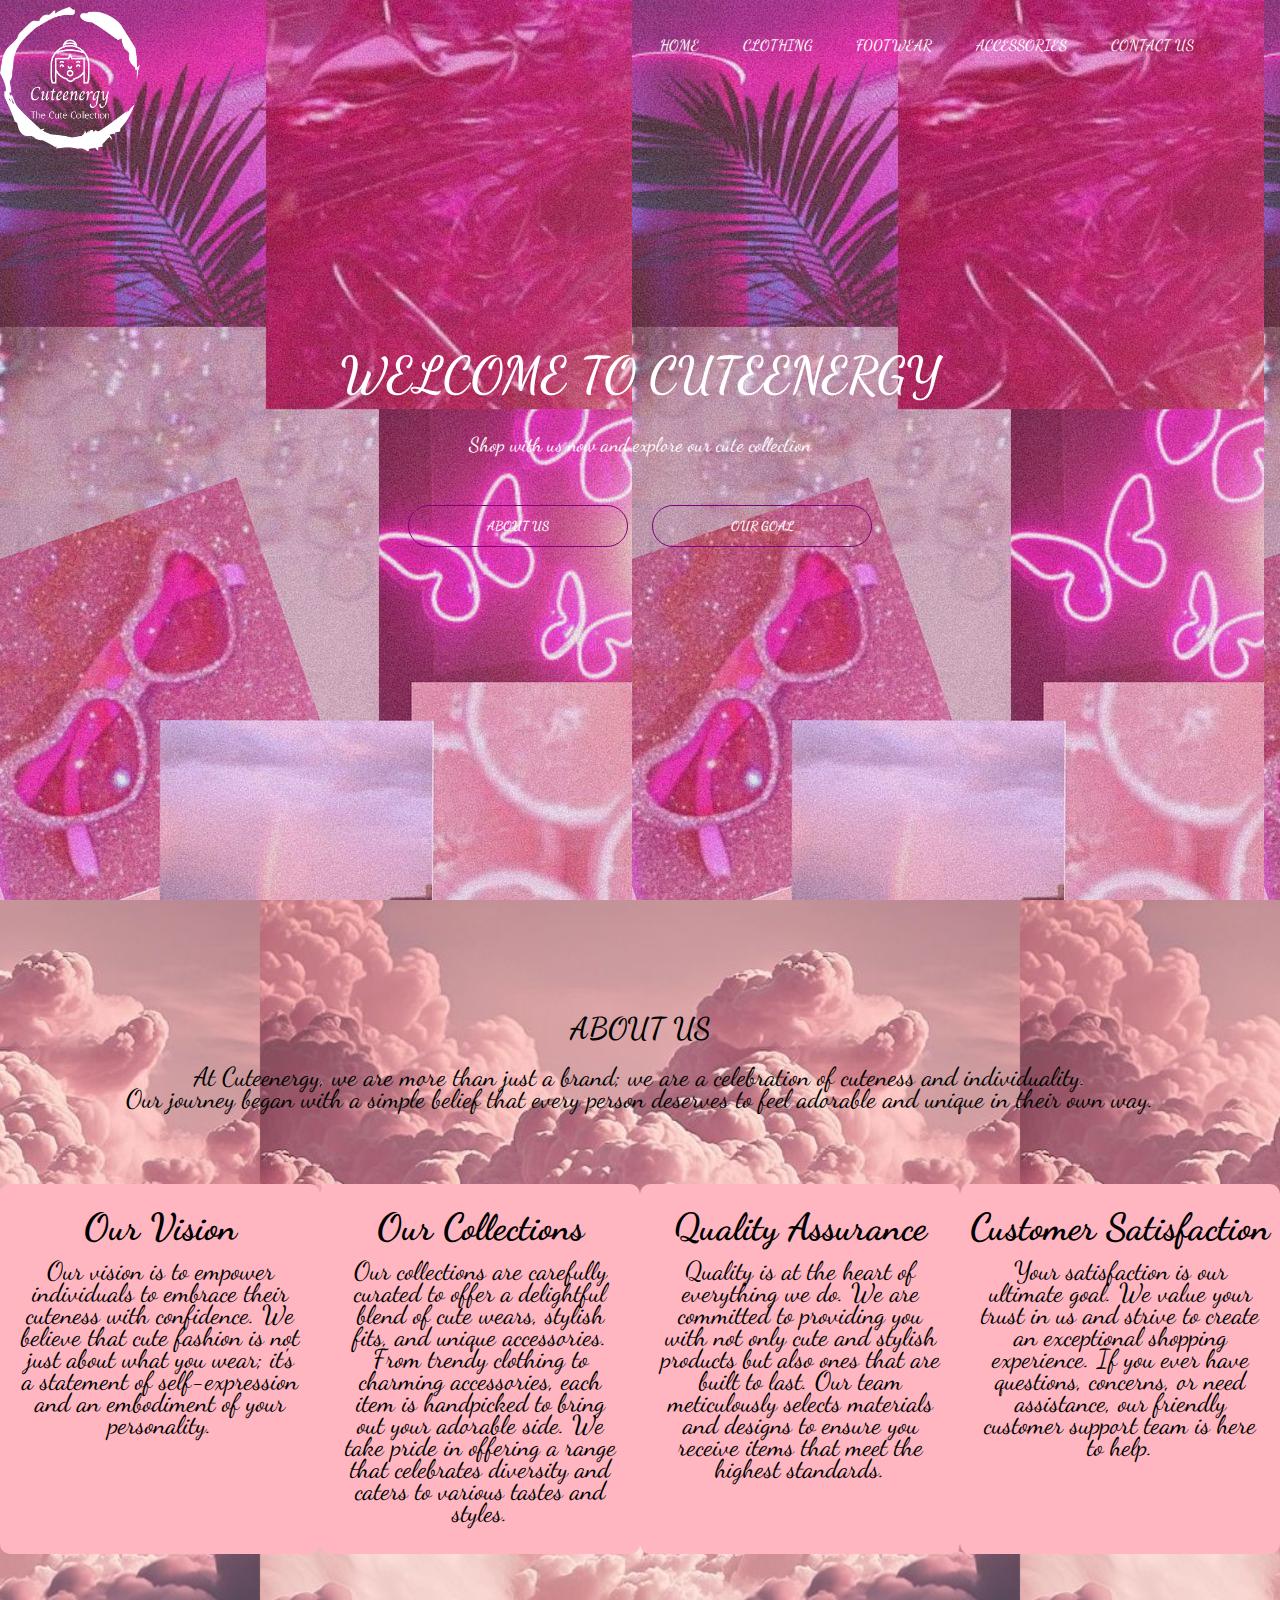
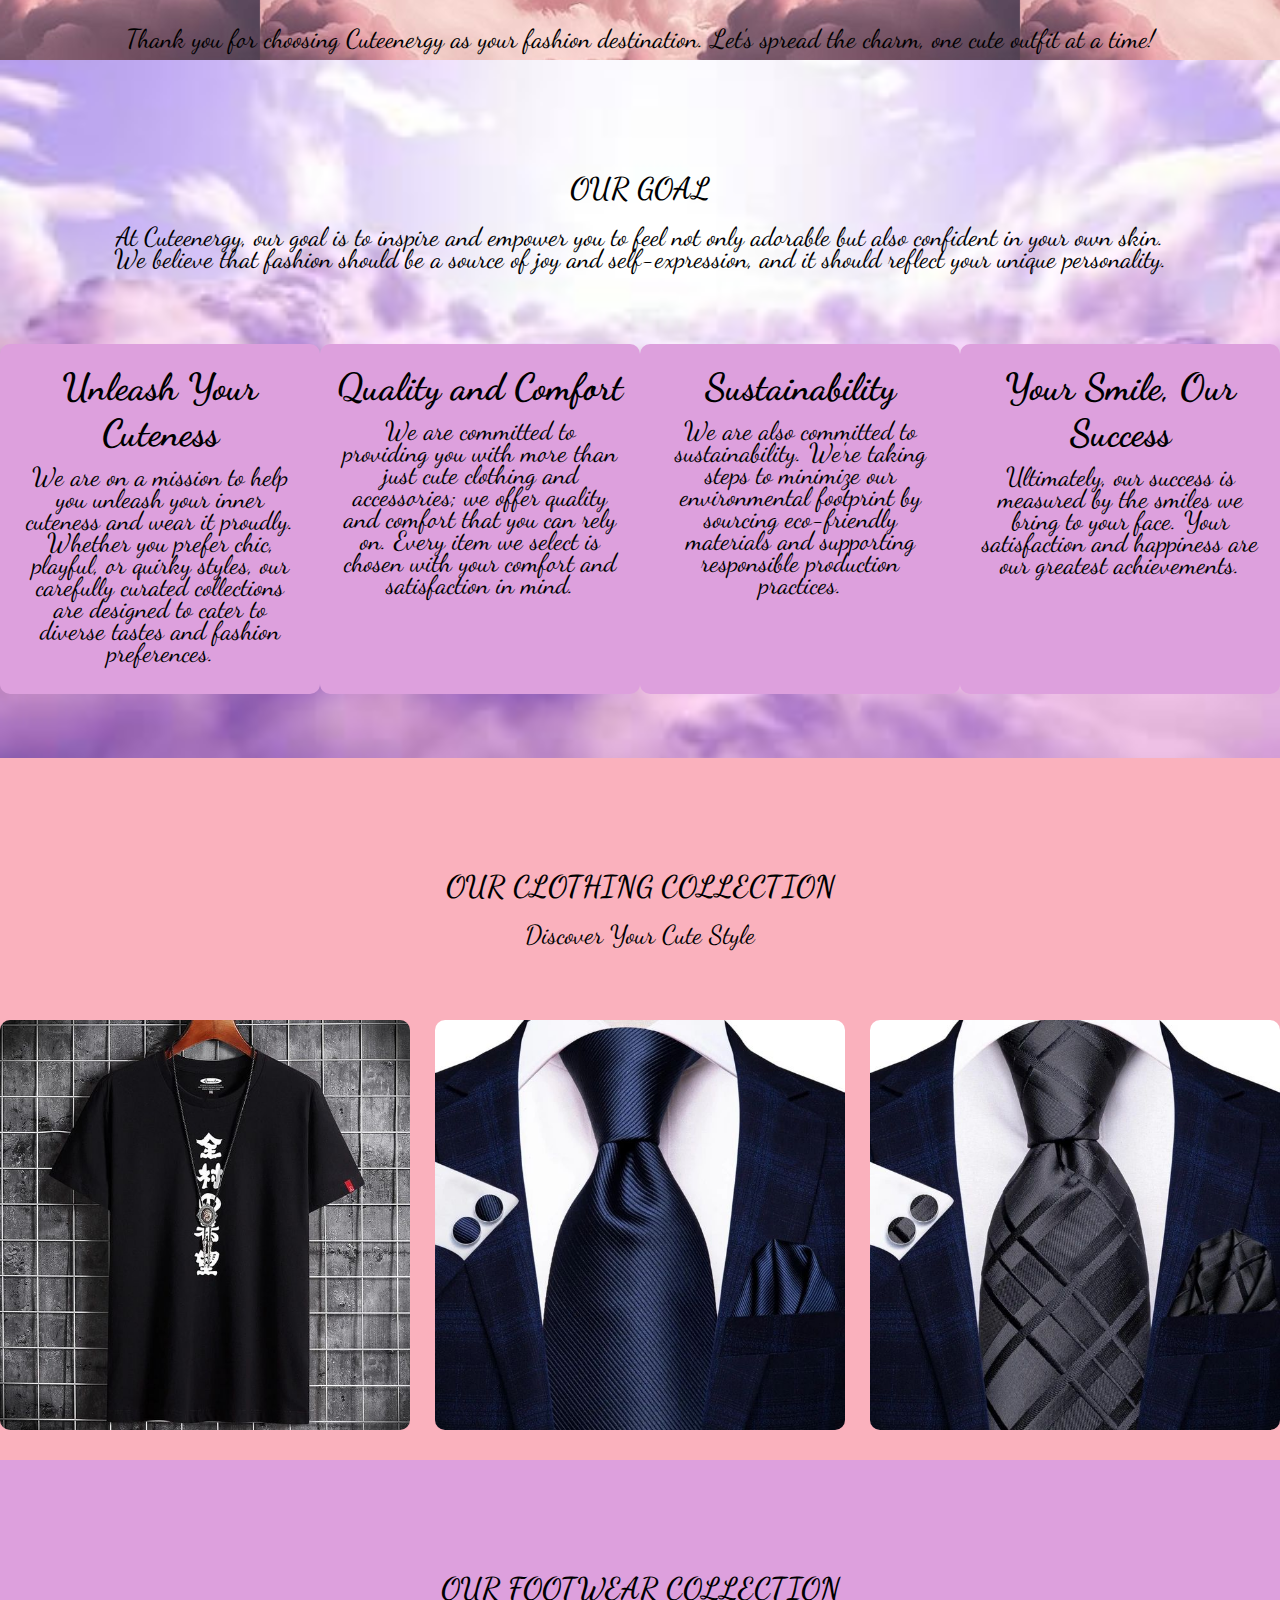
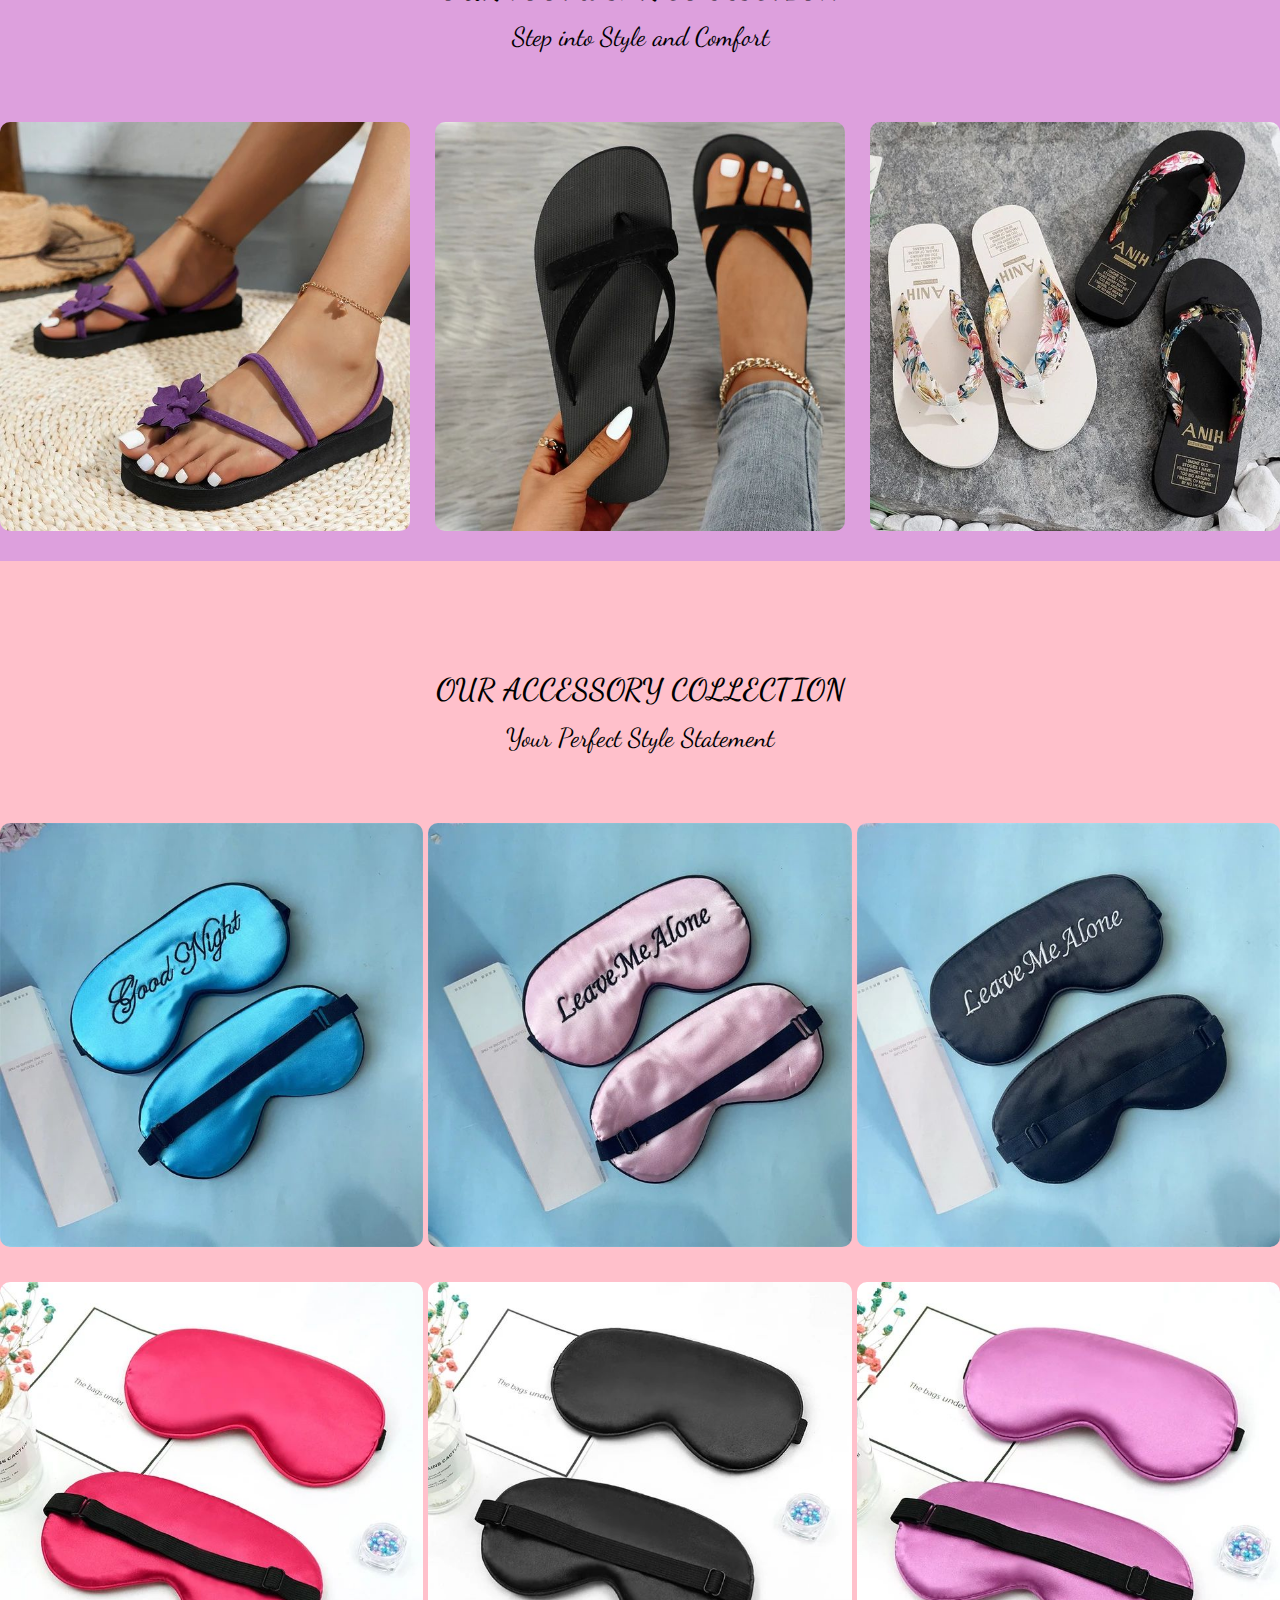
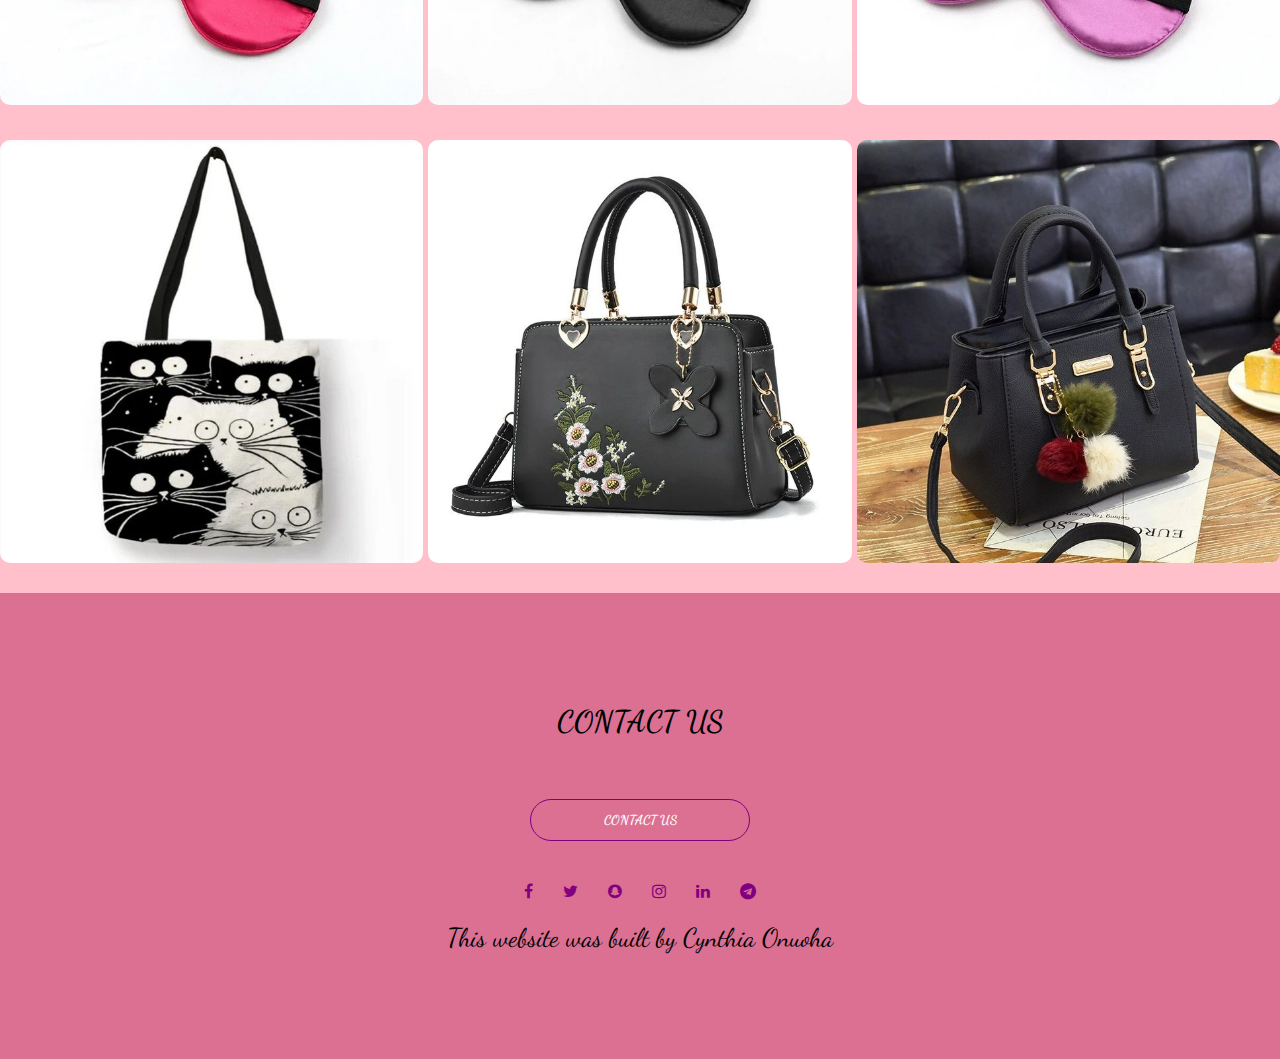
<file: index.html>
<!DOCTYPE html>
<html>
<head>
    <meta name="viewport" content="width=device-width, initial-scale=1.0">
    <title>cuteenergy website</title>
    <link href="style.css" rel="stylesheet">
    <link rel="preconnect" href="https://fonts.googleapis.com">
<link rel="preconnect" href="https://fonts.gstatic.com" crossorigin>
<link href="https://fonts.googleapis.com/css2?family=Dancing+Script:wght@400;700&display=swap" rel="stylesheet">
<link rel="stylesheet" href="https://cdnjs.cloudflare.com/ajax/libs/font-awesome/4.7.0/css/font-awesome.min.css">

    <style>
        body{
            background-color: palevioletred;
            background-image: url(background.jpg);
            background-size: auto;
            width: 100%;
        }
    </style>
    <body>
        
    <div class="header">
        <nav>
        <img src="logo.png" class="logo">
   
    
        <div class="nav-links">
        
        <ul>
            <li><a href="index.html">HOME</a></li>
            <li><a href="clothing.html">CLOTHING</a></li>
            <li><a href="footwear.html">F00TWEAR</a></li>
            <li><a href="accessories.html">ACCESSORIES</a></li>
            <li><a href="contact.html">CONTACT US</a></li>
            </ul>
         </div>
        
        </nav>
    </div>
        <div class="content">
        <h1>WELCOME TO CUTEENERGY</h1>
            <p>Shop with us now and explore our cute collection</p>
            <a href="about.html" class="button">ABOUT US</a>
            <a href="goal.html" class="button">OUR GOAL</a>
        </div>
   

        <!----------ABOUT US---------->
        <div class="ABOUT">
<h1>ABOUT US</h1>
<p>At Cuteenergy, we are more than just a brand; we are a celebration of cuteness and individuality.<br> Our journey
    began with a simple belief that every person deserves to feel adorable and unique in their own way.</p>
<div class="row">
        <div class="about-col">
        <h2>Our Vision</h2>
        <p>Our vision is to empower individuals to embrace their cuteness with confidence. We believe that cute fashion is
            not just about what you wear; it's a statement of self-expression and an embodiment of your personality.</p>
        </div>
        <div class="about-col">
        <h2>Our Collections</h2>
        <p>Our collections are carefully curated to offer a delightful blend of cute wears, stylish fits, and unique
            accessories. From trendy clothing to charming accessories, each item is handpicked to bring out your adorable
            side. We take pride in offering a range that celebrates diversity and caters to various tastes and styles.</p>
        </div>
            <div class="about-col">
        <h2>Quality Assurance</h2>
        <p>Quality is at the heart of everything we do. We are committed to providing you with not only cute and stylish
            products but also ones that are built to last. Our team meticulously selects materials and designs to ensure
            you receive items that meet the highest standards.</p>
        </div>
            <div class="about-col">
        <h2>Customer Satisfaction</h2>
        <p>Your satisfaction is our ultimate goal. We value your trust in us and strive to create an exceptional shopping
            experience. If you ever have questions, concerns, or need assistance, our friendly customer support team is
            here to help.</p>
        </div>
            
        </div>
        <p>Thank you for choosing Cuteenergy as your fashion destination. Let's spread the charm, one cute outfit at a
            time!</p>
    </div>
          <!----------OUR GOAL---------->
    <div class="OURGOAL">
<h1>OUR GOAL</h1>
<p>At Cuteenergy, our goal is to inspire and empower you to feel not only adorable but also confident in your own skin.<br> We believe that fashion should be a source of joy and self-expression, and it should reflect your unique personality.</p>

<div class="row">
    <div class="goal-col">
        <h2>Unleash Your Cuteness</h2>
        <p>We are on a mission to help you unleash your inner cuteness and wear it proudly. Whether you prefer chic, playful, or quirky styles, our carefully curated collections are designed to cater to diverse tastes and fashion preferences.</p>
    </div>
    <div class="goal-col">
        <h2>Quality and Comfort</h2>
        <p>We are committed to providing you with more than just cute clothing and accessories; we offer quality and comfort that you can rely on. Every item we select is chosen with your comfort and satisfaction in mind.</p>
    </div>
    <div class="goal-col">
        <h2>Sustainability</h2>
        <p>We are also committed to sustainability. We're taking steps to minimize our environmental footprint by sourcing eco-friendly materials and supporting responsible production practices.</p>
    </div>
    <div class="goal-col">
        <h2>Your Smile, Our Success</h2>
<p>Ultimately, our success is measured by the smiles we bring to your face. Your satisfaction and happiness are our greatest achievements.</p>
    </div>

</div>
</div>

<!----------CLOTHING---------->
<div class="CLOTHING">
<h1>OUR CLOTHING COLLECTION</h1>
<p>Discover Your Cute Style</p>
<div class="row">
<div class="cloth-col">
<img src="cloth1.jpg">
<div class="layer">
<h3>ANIME VINTAGE BLACK T SHIRT</h3>
</div>
</div>
<div class="cloth-col">
    <img src="cloth2.jpg">
    <div class="layer">
    <h3>BLUE GRAPHIC TIES</h3>
</div>
    </div>

    <div class="cloth-col">
        <img src="cloth3.jpg">
        <div class="layer">
        <h3>BLACK AND GREY GRAPHIC TIES</h3>
    </div>
        </div>
</div>
</div>

<!----------FOOTWEAR---------->
<div class="FOOTWEAR">
    <h1>OUR FOOTWEAR COLLECTION</h1>
    <p>Step into Style and Comfort</p>
    <div class="row">
    <div class="foot-col">
    <img src="foot1.jpg">
    <div class="layer">
    <h3>PURPLE LIGHT-WEIGHT SANDALS</h3>
    </div>
    </div>
    <div class="foot-col">
        <img src="foot2.jpg">
        <div class="layer">
        <h3>BLACK LIGHT-WEIGHT SANDALS</h3>
    </div>
        </div>
    
        <div class="foot-col">
            <img src="foot3.jpg">
            <div class="layer">
            <h3>BOHEMIAN SATIN SLIPPERS</h3>
        </div>
            </div>
    </div>
    </div>
<!----------ACCESSORIES---------->
<div class="ACCESSORIES">
    <h1>OUR ACCESSORY COLLECTION</h1>
    <p>Your Perfect Style Statement</p>
    <div class="rows">
    <div class="access-col">
    <img src="access1.jpg">
    <div class="layer">
    <h3>BLUE EMBROIDERED SILK EYE COVER MASK</h3>
    </div>
    </div>
    <div class="access-col">
        <img src="access2.jpg">
        <div class="layer">
        <h3>PINK EMBROIDERED SILK EYE COVER MASK</h3>
    </div>
        </div>
    
        <div class="access-col">
            <img src="acess3.jpg">
            <div class="layer">
            <h3>BLACK EMBROIDERED SILK EYE COVER MASK</h3>
        </div>
            </div>
            <div class="access-col">
                <img src="access4.jpg">
                <div class="layer">
                <h3>RED SILK EYE COVER MASK</h3>
            </div>
                </div>
                <div class="access-col">
                    <img src="access5.jpg">
                    <div class="layer">
                    <h3>BLACK SILK EYE COVER MASK</h3>
                </div>
                    </div>
                    <div class="access-col">
                        <img src="access6.jpg">
                        <div class="layer">
                        <h3>PURPLE SILK EYE COVER MASK</h3>
                    </div>
                        </div>
                        <div class="access-col">
                            <img src="access7.jpg">
                            <div class="layer">
                            <h3>BEIGE CAT TOTE BAG</h3>
                        </div>
                            </div>
                            <div class="access-col">
                                <img src="access8.jpg">
                                <div class="layer">
                                <h3>BLACK EMBROIDERY FASHION BAG</h3>
                            </div>
                                </div>
                                <div class="access-col">
                                    <img src="access9.jpg">
                                    <div class="layer">
                                    <h3>BLACK LEATHER BAG WITH PLUSH TASSEL</h3>
                                </div>
                                    </div>
                                    

    </div>
    </div>

    <!----------Call To Action------->

    <div class="cta">
<h1>CONTACT US</h1>
<a href="contact.html" class="button">CONTACT US</a>
<div class="icons">
<i class="fa fa-facebook"></i>
<i class="fa fa-twitter"></i>
<i class="fa fa-snapchat"></i>
<i class="fa fa-instagram"></i>
<i class="fa fa-linkedin"></i>
<i class="fa fa-telegram"></i>

<p>This website was built by Cynthia Onuoha</p>

</div>
    </div>











 




    
    </body>


    
    </head>

</html>
</file>
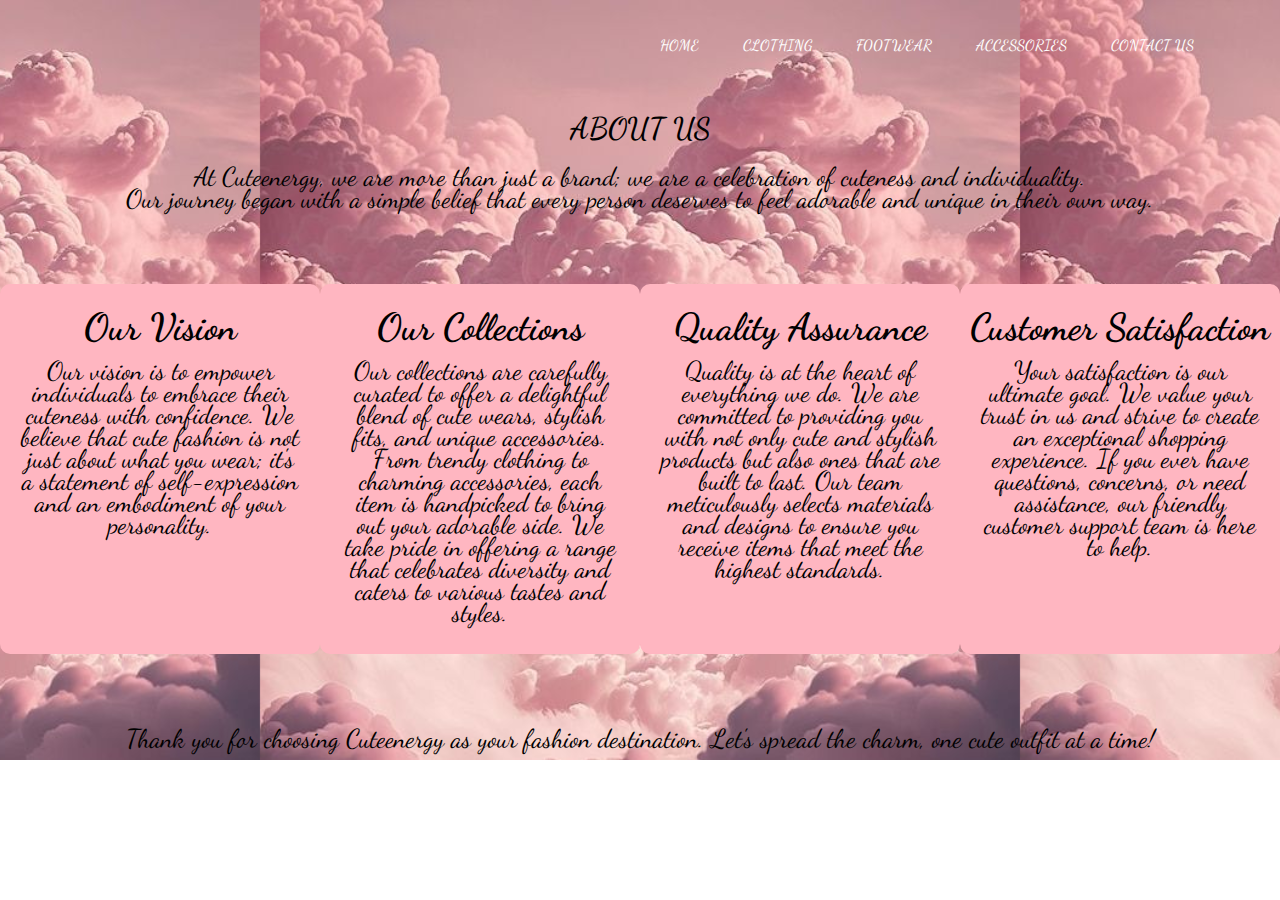
<file: about.html>
<!DOCTYPE html>
<html>
<head>
    <meta name="viewport" content="width=device-width, initial-scale=1.0">
    <title>cuteenergy website</title>
    <link href="style.css" rel="stylesheet">
    <link rel="preconnect" href="https://fonts.googleapis.com">
<link rel="preconnect" href="https://fonts.gstatic.com" crossorigin>
<link href="https://fonts.googleapis.com/css2?family=Dancing+Script:wght@400;700&display=swap" rel="stylesheet">
<link rel="stylesheet" href="https://cdnjs.cloudflare.com/ajax/libs/font-awesome/4.7.0/css/font-awesome.min.css">
<body>

<nav>
    <div class="nav-links">
    <ul>
        <li><a href="index.html">HOME</a></li>
        <li><a href="clothing.html">CLOTHING</a></li>
        <li><a href="footwear.html">F00TWEAR</a></li>
        <li><a href="accessories.html">ACCESSORIES</a></li>
        <li><a href="contact.html">CONTACT US</a></li>
        </ul>
     </div>

    </nav>

  

        <!----------ABOUT US---------->
        <div class="ABOUT">
<h1>ABOUT US</h1>
<p>At Cuteenergy, we are more than just a brand; we are a celebration of cuteness and individuality.<br> Our journey
    began with a simple belief that every person deserves to feel adorable and unique in their own way.</p>
<div class="row">
        <div class="about-col">
        <h2>Our Vision</h2>
        <p>Our vision is to empower individuals to embrace their cuteness with confidence. We believe that cute fashion is
            not just about what you wear; it's a statement of self-expression and an embodiment of your personality.</p>
        </div>
        <div class="about-col">
        <h2>Our Collections</h2>
        <p>Our collections are carefully curated to offer a delightful blend of cute wears, stylish fits, and unique
            accessories. From trendy clothing to charming accessories, each item is handpicked to bring out your adorable
            side. We take pride in offering a range that celebrates diversity and caters to various tastes and styles.</p>
        </div>
            <div class="about-col">
        <h2>Quality Assurance</h2>
        <p>Quality is at the heart of everything we do. We are committed to providing you with not only cute and stylish
            products but also ones that are built to last. Our team meticulously selects materials and designs to ensure
            you receive items that meet the highest standards.</p>
        </div>
            <div class="about-col">
        <h2>Customer Satisfaction</h2>
        <p>Your satisfaction is our ultimate goal. We value your trust in us and strive to create an exceptional shopping
            experience. If you ever have questions, concerns, or need assistance, our friendly customer support team is
            here to help.</p>
        </div>
            
        </div>
        <p>Thank you for choosing Cuteenergy as your fashion destination. Let's spread the charm, one cute outfit at a
            time!</p>
    </div>
       

    
    </body>
    
    
    </head>

</html>
</file>
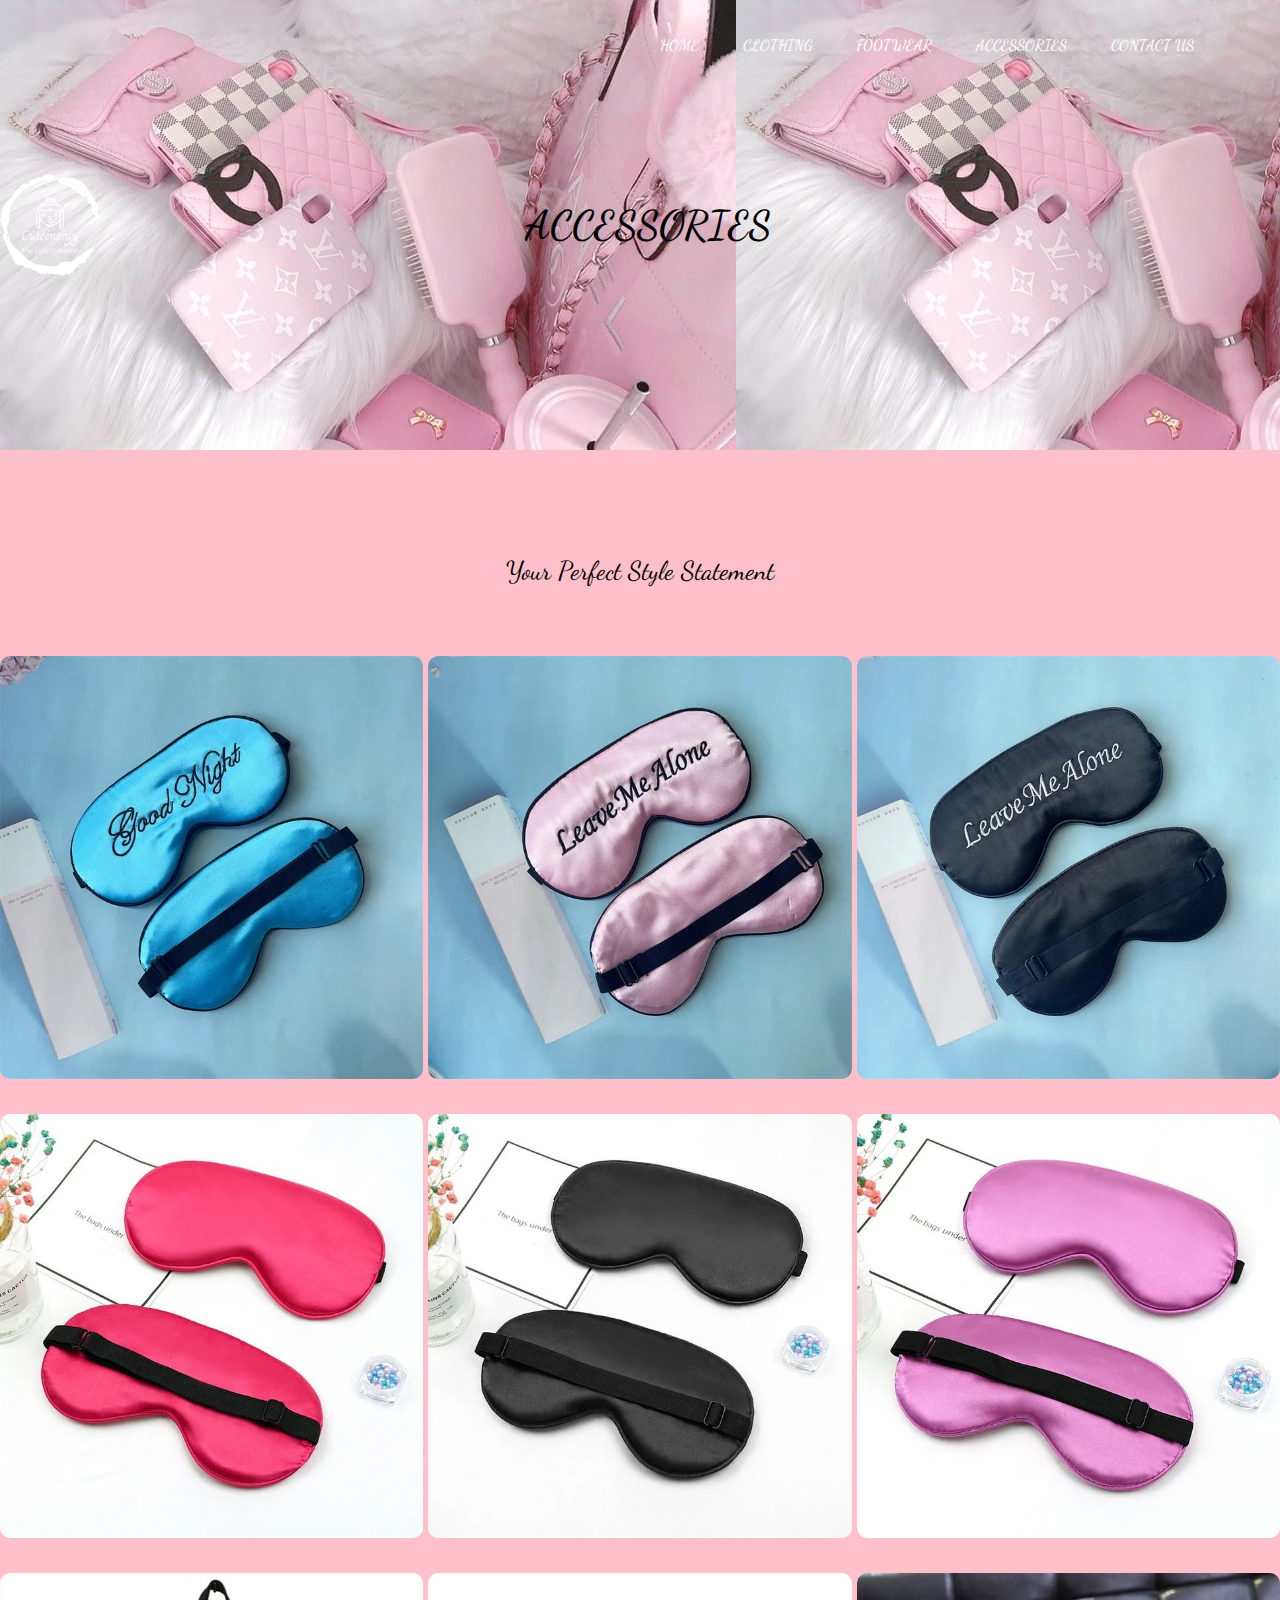
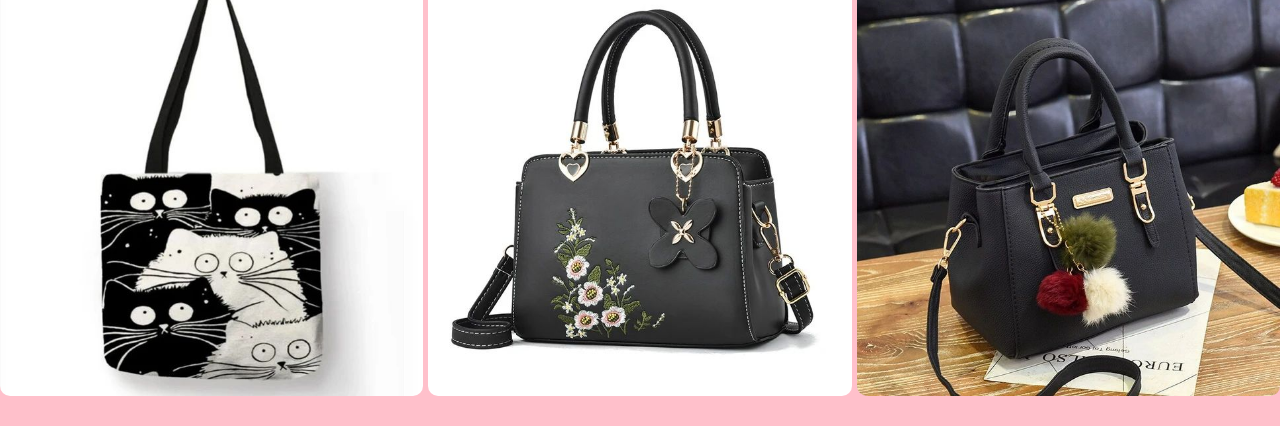
<file: accessories.html>
<!DOCTYPE html>
<html>
<head>
    <meta name="viewport" content="width=device-width, initial-scale=1.0">
    <title>cuteenergy website</title>
    <link href="style.css" rel="stylesheet">
    <link rel="preconnect" href="https://fonts.googleapis.com">
<link rel="preconnect" href="https://fonts.gstatic.com" crossorigin>
<link href="https://fonts.googleapis.com/css2?family=Dancing+Script:wght@400;700&display=swap" rel="stylesheet">
<link rel="stylesheet" href="https://cdnjs.cloudflare.com/ajax/libs/font-awesome/4.7.0/css/font-awesome.min.css">

    <style>
        body{
            background-color: rgb(250, 177, 189);
            background-image: url(accessories.jpg);
            background-size: auto;
        }
    </style>
    <body>
        
    <section class="sub-header">
       
        <img src="logo.png" class="logos">
        <h1>ACCESSORIES</h1>
    
    
        
        <nav>
            <div class="nav-links">
            <ul>
                <li><a href="index.html">HOME</a></li>
                <li><a href="clothing.html">CLOTHING</a></li>
                <li><a href="footwear.html">F00TWEAR</a></li>
                <li><a href="accessories.html">ACCESSORIES</a></li>
                <li><a href="contact.html">CONTACT US</a></li>
                </ul>
             </div>
        
            </nav>
        </section>
   

      
        


   
   
   
<!----------ACCESSORIES---------->
<div class="ACCESSORIES">
    <p>Your Perfect Style Statement</p>
    <div class="rows">
    <div class="access-col">
    <img src="access1.jpg">
    <div class="layer">
    <h3>BLUE EMBROIDERED SILK EYE COVER MASK</h3>
    </div>
    </div>
    <div class="access-col">
        <img src="access2.jpg">
        <div class="layer">
        <h3>PINK EMBROIDERED SILK EYE COVER MASK</h3>
    </div>
        </div>
    
        <div class="access-col">
            <img src="acess3.jpg">
            <div class="layer">
            <h3>BLACK EMBROIDERED SILK EYE COVER MASK</h3>
        </div>
            </div>
            <div class="access-col">
                <img src="access4.jpg">
                <div class="layer">
                <h3>RED SILK EYE COVER MASK</h3>
            </div>
                </div>
                <div class="access-col">
                    <img src="access5.jpg">
                    <div class="layer">
                    <h3>BLACK SILK EYE COVER MASK</h3>
                </div>
                    </div>
                    <div class="access-col">
                        <img src="access6.jpg">
                        <div class="layer">
                        <h3>PURPLE SILK EYE COVER MASK</h3>
                    </div>
                        </div>
                        <div class="access-col">
                            <img src="access7.jpg">
                            <div class="layer">
                            <h3>BEIGE CAT TOTE BAG</h3>
                        </div>
                            </div>
                            <div class="access-col">
                                <img src="access8.jpg">
                                <div class="layer">
                                <h3>BLACK EMBROIDERY FASHION BAG</h3>
                            </div>
                                </div>
                                <div class="access-col">
                                    <img src="access9.jpg">
                                    <div class="layer">
                                    <h3>BLACK LEATHER BAG WITH PLUSH TASSEL</h3>
                                </div>
                                    </div>
                                    

    </div>
    </div>

    












 




    
    </body>
    
    
    </head>

</html>
</file>
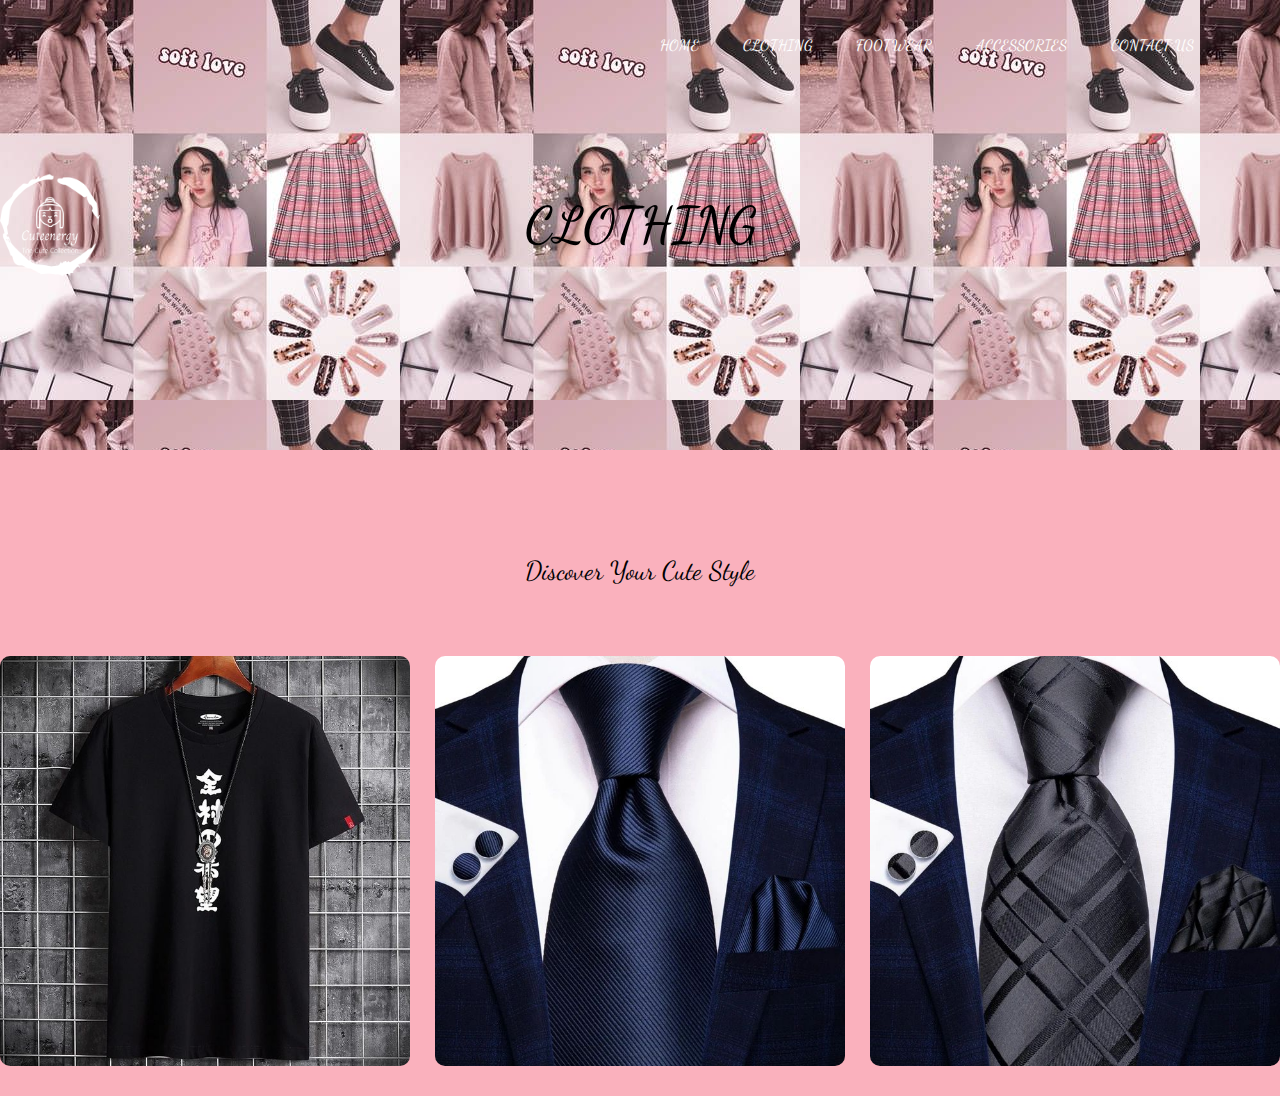
<file: clothing.html>
<!DOCTYPE html>
<html>
<head>
    <meta name="viewport" content="width=device-width, initial-scale=1.0">
    <title>cuteenergy website</title>
    <link href="style.css" rel="stylesheet">
    <link rel="preconnect" href="https://fonts.googleapis.com">
<link rel="preconnect" href="https://fonts.gstatic.com" crossorigin>
<link href="https://fonts.googleapis.com/css2?family=Dancing+Script:wght@400;700&display=swap" rel="stylesheet">
<link rel="stylesheet" href="https://cdnjs.cloudflare.com/ajax/libs/font-awesome/4.7.0/css/font-awesome.min.css">

    <style>
        body{
            background-color:  rgb(250, 177, 189);
            background-image: url(clothing.jpg);
            background-size: auto;
        }
    </style>
    <body>
        
    <section class="sub-headerz">
       
        <img src="logo.png" class="logos">
        <h1>CLOTHING</h1>
   
        <nav>
            <div class="nav-links">
            <ul>
                <li><a href="index.html">HOME</a></li>
                <li><a href="clothing.html">CLOTHING</a></li>
                <li><a href="footwear.html">F00TWEAR</a></li>
                <li><a href="accessories.html">ACCESSORIES</a></li>
                <li><a href="contact.html">CONTACT US</a></li>
                </ul>
             </div>
        
            </nav>
       
       
    </section>
   

      

<!----------CLOTHING---------->
<div class="CLOTHING">
<p>Discover Your Cute Style</p>
<div class="row">
<div class="cloth-col">
<img src="cloth1.jpg">
<div class="layer">
<h3>ANIME VINTAGE BLACK T SHIRT</h3>
</div>
</div>
<div class="cloth-col">
    <img src="cloth2.jpg">
    <div class="layer">
    <h3>BLUE GRAPHIC TIES</h3>
</div>
    </div>

    <div class="cloth-col">
        <img src="cloth3.jpg">
        <div class="layer">
        <h3>BLACK AND GREY GRAPHIC TIES</h3>
    </div>
        </div>
</div>
</div>




   













 




    
    </body>
    
    
    </head>

</html>
</file>
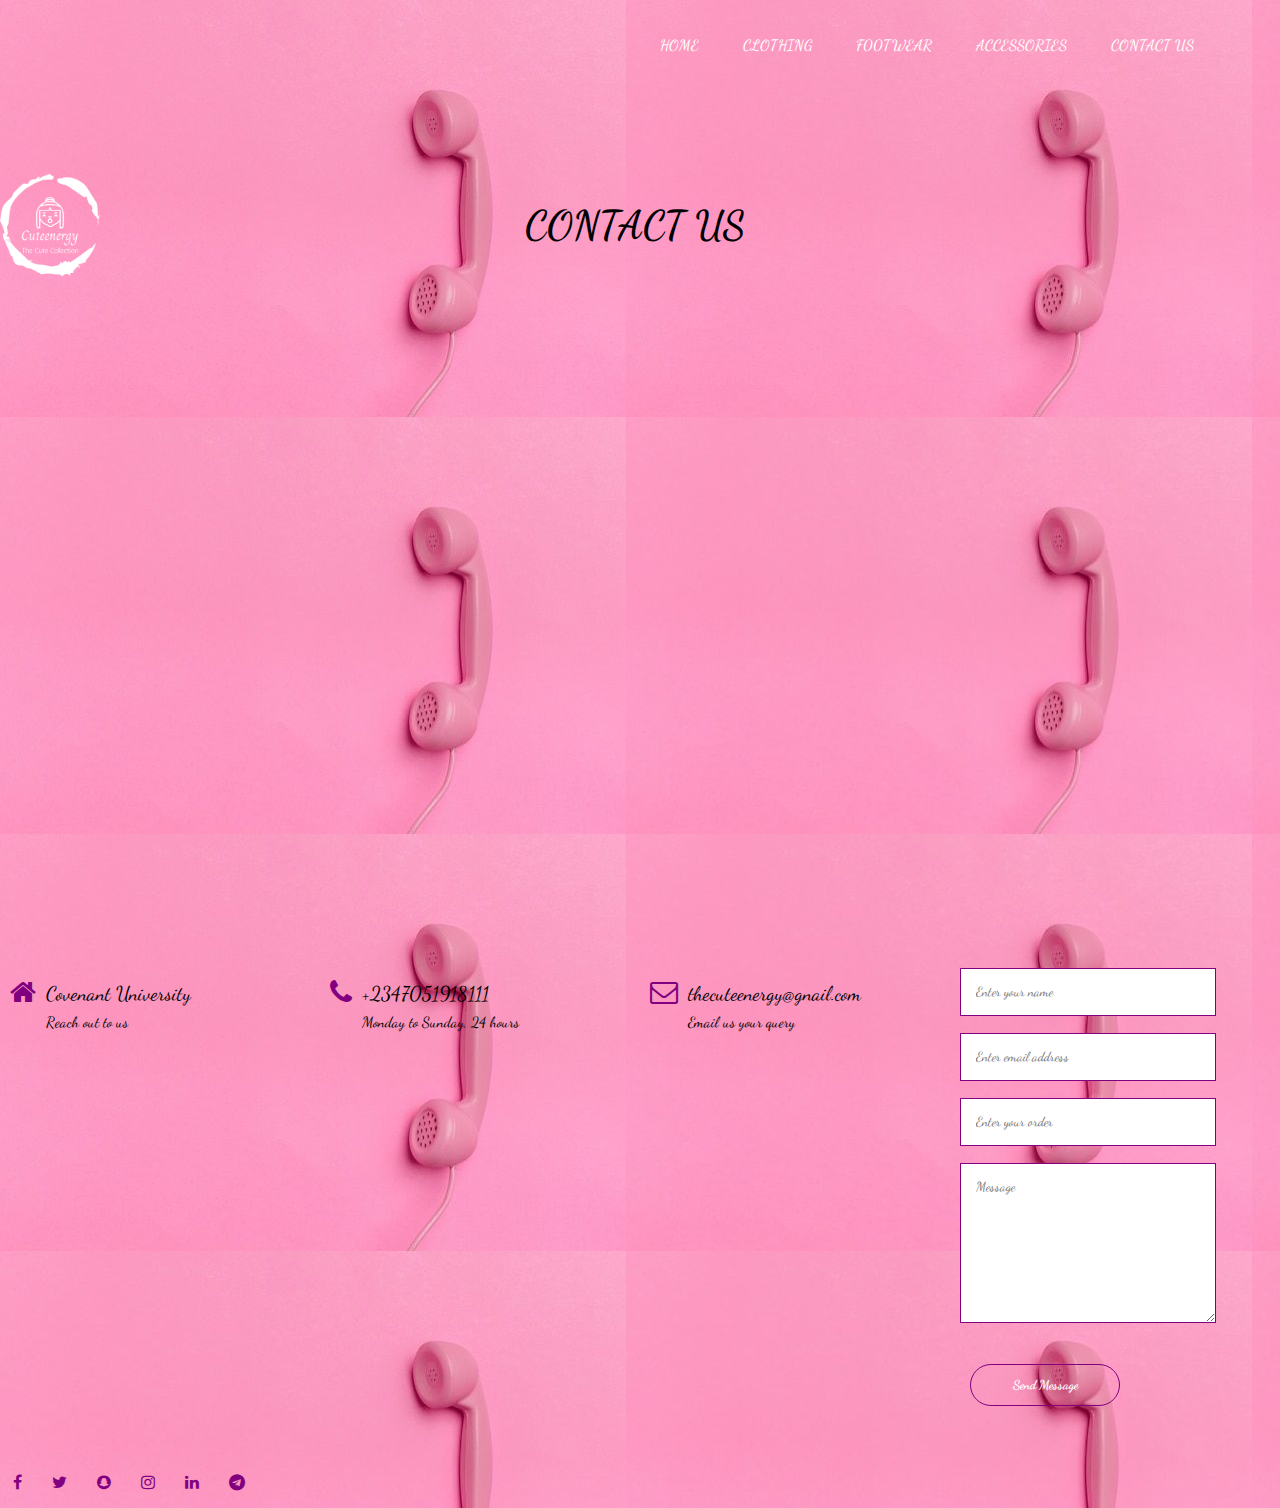
<file: contact.html>
<!DOCTYPE html>
<html>
<head>
    <meta name="viewport" content="width=device-width, initial-scale=1.0">
    <title>cuteenergy website</title>
    <link href="style.css" rel="stylesheet">
    <link rel="preconnect" href="https://fonts.googleapis.com">
<link rel="preconnect" href="https://fonts.gstatic.com" crossorigin>
<link href="https://fonts.googleapis.com/css2?family=Dancing+Script:wght@400;700&display=swap" rel="stylesheet">
<link rel="stylesheet" href="https://cdnjs.cloudflare.com/ajax/libs/font-awesome/4.7.0/css/font-awesome.min.css">

    <style>
        body{
            background-color: palevioletred;
            background-image: url(contact.jpg);
            background-size: auto;
        }
    </style>
    <body>
        
    <section class="sub-header">
        
        <img src="logo.png" class="logos">
        <h1>CONTACT US</h1>
    
        <nav>
            <div class="nav-links">
            <ul>
                <li><a href="index.html">HOME</a></li>
                <li><a href="clothing.html">CLOTHING</a></li>
                <li><a href="footwear.html">F00TWEAR</a></li>
                <li><a href="accessories.html">ACCESSORIES</a></li>
                <li><a href="contact.html">CONTACT US</a></li>
                </ul>
             </div>
        
            </nav>
    </section>

       

    <!----------Call To Action------->
<div class="location">
    <iframe src="https://www.google.com/maps/embed?pb=!1m18!1m12!1m3!1d3962.7922040361937!2d3.158638074133094!3d6.672650021413899!2m3!1f0!2f0!3f0!3m2!1i1024!2i768!4f13.1!3m3!1m2!1s0x103b9ecc2b793f5d%3A0xedc612c32f1e8590!2sCovenant%20University!5e0!3m2!1sen!2sng!4v1695034135502!5m2!1sen!2sng" width="600" height="450" style="border:0;" allowfullscreen="" loading="lazy" referrerpolicy="no-referrer-when-downgrade"></iframe>
</div>
<div class="contact-us">
<div class="row">
<div class="contact-col">
<div>
    <i class="fa fa-home"></i> 
    <span>
        <h5>Covenant University</h5>
        <p>Reach out to us</p>
        
    </span>
</div>

</div>
<div class="contact-col">
    <div>
        <i class="fa fa-phone"></i> 
        <span>
            <h5>+2347051918111</h5>
            <p>Monday to Sunday, 24 hours</p>
        </span>
    </div>
</div>
    <div class="contact-col">
    <div>
        <i class="fa fa-envelope-o"></i> 
        <span>
            <h5>thecuteenergy@gnail.com</h5>
            <p>Email us your query</p>
        </span>

    </div>
</div>
<div class="contact-col">
    <form action="form-handler.php" method="post">
<input type="text" name="name" placeholder="Enter your name" required><br>
<input type="email" name="email" placeholder="Enter email address" required>
<input type="text" name="order"  placeholder="Enter your order" required>
<textarea rows="8" name="message"  placeholder="Message" required></textarea>
<button type="submit" class="button">Send Message</button>
    </form>
    
</div>
</div>


</div>



   
<div class="icons">
<i class="fa fa-facebook"></i>
<i class="fa fa-twitter"></i>
<i class="fa fa-snapchat"></i>
<i class="fa fa-instagram"></i>
<i class="fa fa-linkedin"></i>
<i class="fa fa-telegram"></i>



</div>
   














 




    
    </body>
    
    
    </head>

</html>
</file>
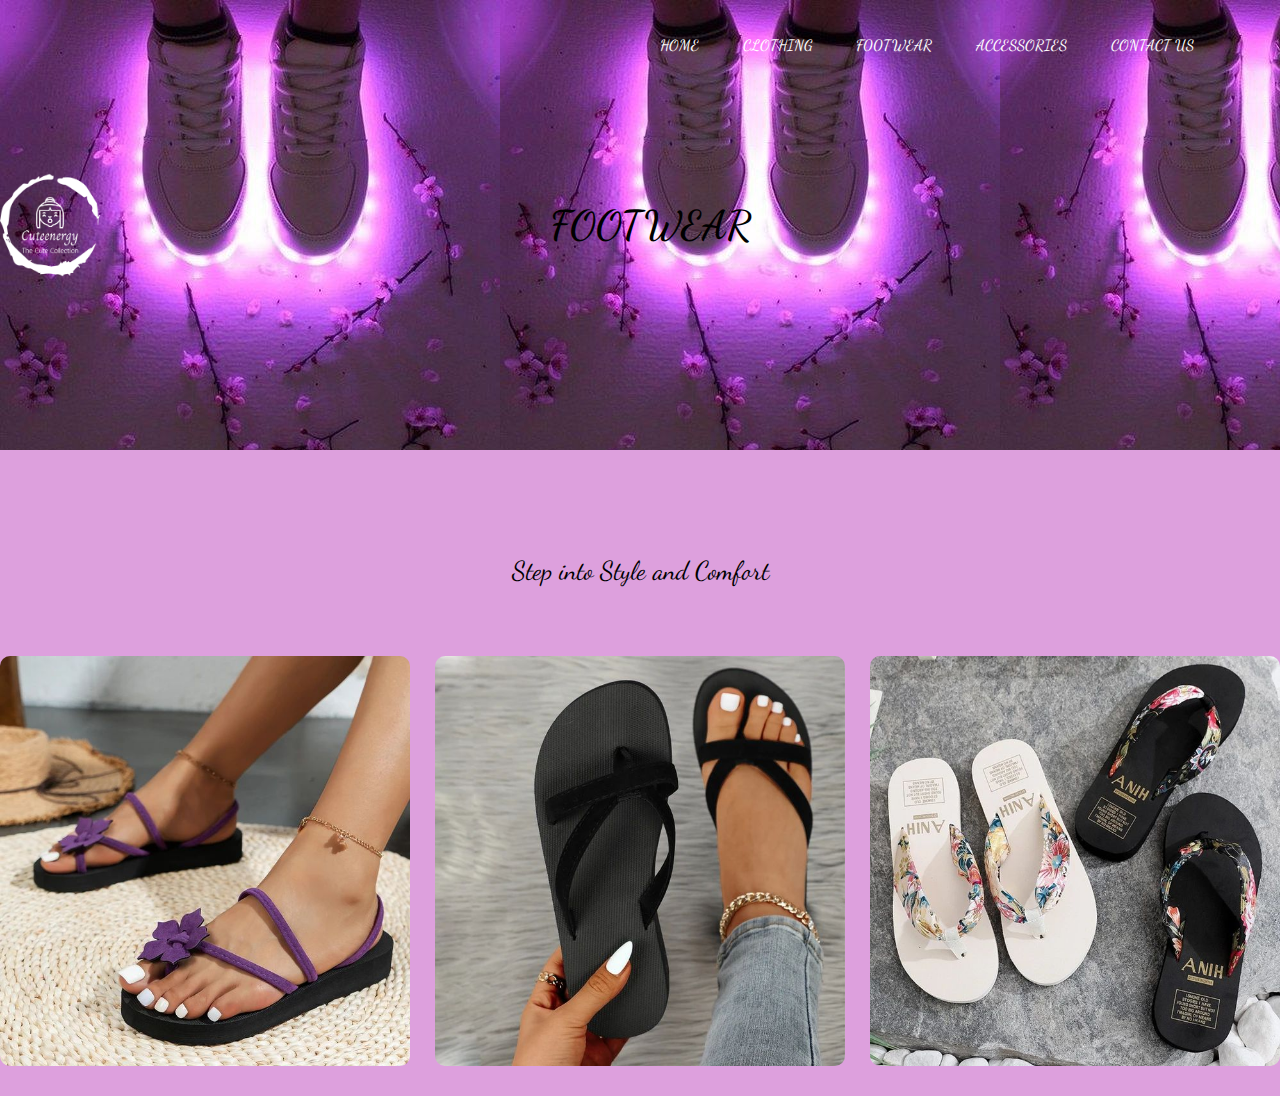
<file: footwear.html>
<!DOCTYPE html>
<html>
<head>
    <meta name="viewport" content="width=device-width, initial-scale=1.0">
    <title>cuteenergy website</title>
    <link href="style.css" rel="stylesheet">
    <link rel="preconnect" href="https://fonts.googleapis.com">
<link rel="preconnect" href="https://fonts.gstatic.com" crossorigin>
<link href="https://fonts.googleapis.com/css2?family=Dancing+Script:wght@400;700&display=swap" rel="stylesheet">
<link rel="stylesheet" href="https://cdnjs.cloudflare.com/ajax/libs/font-awesome/4.7.0/css/font-awesome.min.css">

    <style>
        body{
            background-color: plum;
            background-image: url(footwear.jpg);
            background-size: auto;
        }
    </style>
    <body>
        
    <section class="sub-headers">
       
        <img src="logo.png" class="logos">
        <h1>FOOTWEAR</h1>
   
        <nav>
            <div class="nav-links">
            <ul>
                <li><a href="index.html">HOME</a></li>
                <li><a href="clothing.html">CLOTHING</a></li>
                <li><a href="footwear.html">F00TWEAR</a></li>
                <li><a href="accessories.html">ACCESSORIES</a></li>
                <li><a href="contact.html">CONTACT US</a></li>
                </ul>
             </div>
        
            </nav>
    </section>

       
            



<!----------FOOTWEAR---------->
<div class="FOOTWEAR">
    <p>Step into Style and Comfort</p>
    <div class="row">
    <div class="foot-col">
    <img src="foot1.jpg">
    <div class="layer">
    <h3>PURPLE LIGHT-WEIGHT SANDALS</h3>
    </div>
    </div>
    <div class="foot-col">
        <img src="foot2.jpg">
        <div class="layer">
        <h3>BLACK LIGHT-WEIGHT SANDALS</h3>
    </div>
        </div>
    
        <div class="foot-col">
            <img src="foot3.jpg">
            <div class="layer">
            <h3>BOHEMIAN SATIN SLIPPERS</h3>
        </div>
            </div>
    </div>
    </div>






   




 




    
    </body>
    
    
    </head>

</html>
</file>
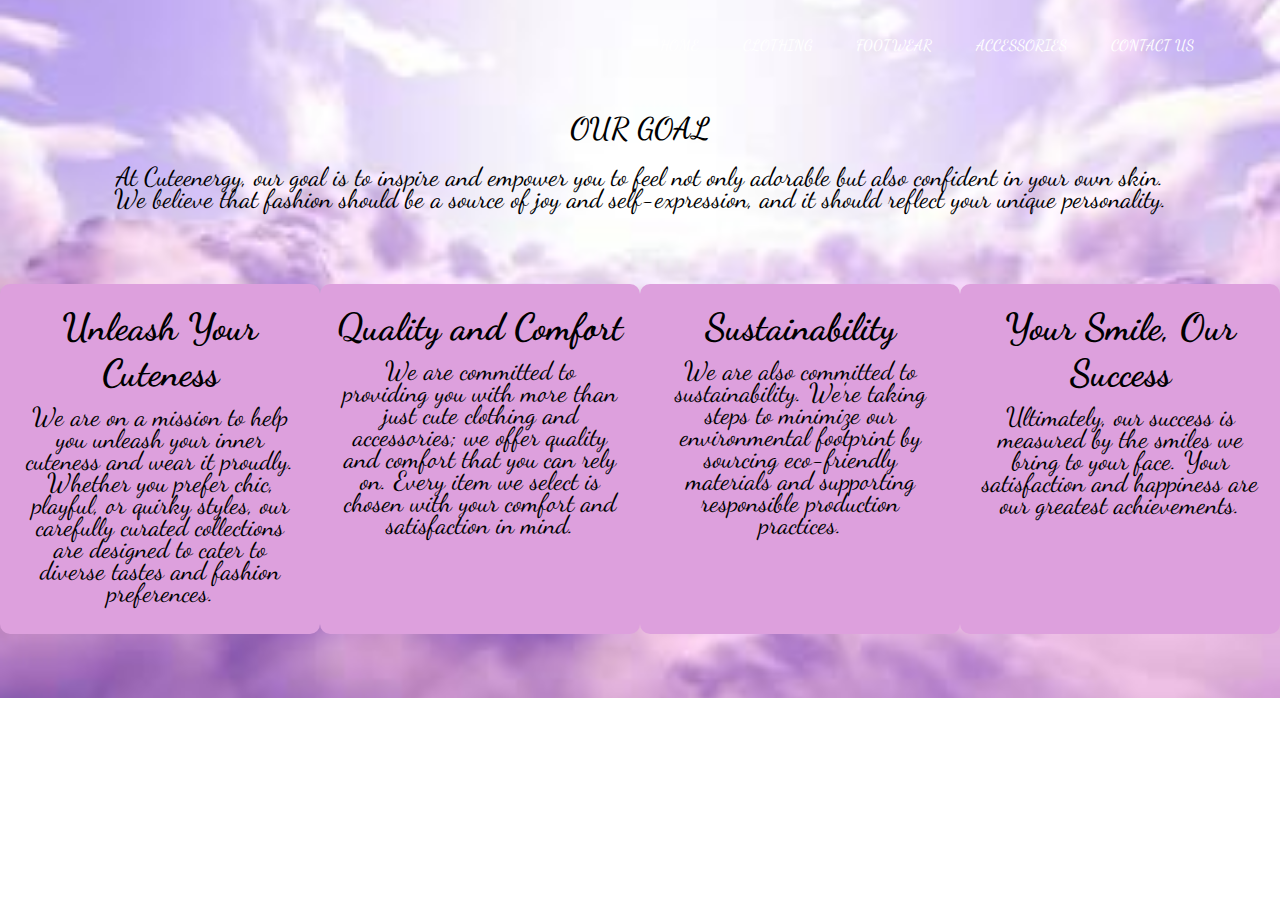
<file: goal.html>
<!DOCTYPE html>
<html>
<head>
    <meta name="viewport" content="width=device-width, initial-scale=1.0">
    <title>cuteenergy website</title>
    <link href="style.css" rel="stylesheet">
    <link rel="preconnect" href="https://fonts.googleapis.com">
<link rel="preconnect" href="https://fonts.gstatic.com" crossorigin>
<link href="https://fonts.googleapis.com/css2?family=Dancing+Script:wght@400;700&display=swap" rel="stylesheet">
<link rel="stylesheet" href="https://cdnjs.cloudflare.com/ajax/libs/font-awesome/4.7.0/css/font-awesome.min.css">

  
    <body>
        
   
    <nav>
        <div class="nav-links">
        <ul>
            <li><a href="index.html">HOME</a></li>
            <li><a href="clothing.html">CLOTHING</a></li>
            <li><a href="footwear.html">F00TWEAR</a></li>
            <li><a href="accessories.html">ACCESSORIES</a></li>
            <li><a href="contact.html">CONTACT US</a></li>
            </ul>
         </div>
        </nav>
       
   

      
          <!----------OUR GOAL---------->
    <div class="OURGOAL">
<h1>OUR GOAL</h1>
<p>At Cuteenergy, our goal is to inspire and empower you to feel not only adorable but also confident in your own skin.<br> We believe that fashion should be a source of joy and self-expression, and it should reflect your unique personality.</p>

<div class="row">
    <div class="goal-col">
        <h2>Unleash Your Cuteness</h2>
        <p>We are on a mission to help you unleash your inner cuteness and wear it proudly. Whether you prefer chic, playful, or quirky styles, our carefully curated collections are designed to cater to diverse tastes and fashion preferences.</p>
    </div>
    <div class="goal-col">
        <h2>Quality and Comfort</h2>
        <p>We are committed to providing you with more than just cute clothing and accessories; we offer quality and comfort that you can rely on. Every item we select is chosen with your comfort and satisfaction in mind.</p>
    </div>
    <div class="goal-col">
        <h2>Sustainability</h2>
        <p>We are also committed to sustainability. We're taking steps to minimize our environmental footprint by sourcing eco-friendly materials and supporting responsible production practices.</p>
    </div>
    <div class="goal-col">
        <h2>Your Smile, Our Success</h2>
<p>Ultimately, our success is measured by the smiles we bring to your face. Your satisfaction and happiness are our greatest achievements.</p>
    </div>

</div>
</div>













 




    
    </body>
    
    
    </head>

</html>
</file>
<file: style.css>
*{
    margin: 0; 
    padding: 0;
    font-family: 'Dancing Script', cursive;
   
}
.header{
    width: 100%;
    min-height: 100vh;
    background-image:linear-gradient (90deg,rgba(252,70,171,1) 0%, rgba(252,70,171,1) 100%), url(background.jpg);
    background-size: cover;
    background-position: center;
    position: relative;
}
.nav-links{
  flex: 1;
    text-align: right;
    width: 50%;
    margin: auto;
    display: flex;
    align-items: center;
    justify-content: space-between; 
    position: absolute;
    top: 0;
    left: 50%;
    padding: 15px 0;
    z-index: 100;
    
}
.logo {
    width: 140px;
    cursor: pointer;
}
.nav-links ul li{
   list-style: armenian;
    display: inline-block;
    margin: 20px 20px;
    position: relative;
    
    
}
.nav-links ul li a{
    text-decoration: navajowhite;
    color: white;
    text-transform: uppercase;
    font-size: 15px;
    font-weight: 500;
    
    
}
.nav-links ul li::after{
    content: '';
    height: 3px;
    width: 0%;
    background: #800080;
    position: absolute;
    left: 0;
    bottom: -10px;
    transition: 0.5s;
}
.nav-links ul li:hover::after{
    width: 100%;  
}
.content{
    width: 100%;
    position: absolute;
    top: 35%;
    transform: translateY(-50%, -50%);
    text-align: center;
    color: white;
}
.content h1{
    font-size: 50px;
    margin-top: 30px;
}
.content p{
    margin: 20px auto;
    font-size: 20px;
    font-weight: 100px;
    line-height: 20px;
    
}
.button{
    display: inline-block;
    text-decoration: none;
    width: 150px;
    padding: 12px 34px;
    text-align: center;
    margin: 20px 10px;
    border-radius: 25px;
    font-weight: bold;
    font-size: 13px;
    border: 1px solid #800080;
    background: transparent;
    color: white;
    cursor: pointer;
    position: relative;
    overflow: hidden;
}
.span{
    background: #800080;
    height: 100%;
    width:0%;
    border-radius: 25px;
    position: absolute;
    left: 0;
    bottom: 0;
    z-index: -1; 
    z-index: -1; 
    transition: 0.5s;
}
.button:hover span{
    width: 100%;
}
.button:hover{
    border: 1px solid purple;
    background: purple;
    transition: 1s;
}
nav .fa{
    display: none;
}
@media(max-width: 800px){
    .content h1{
        font-size: 20px;
}
.content p{
    font-size: 15px;
}
.nav-links ul li{
margin: 10px 10px;
display: inline-block;
left: 5px;
}
.nav-links ul li a{
    font-size: 10px;
}

}








/*-----------ABOUT US---------*/

.ABOUT{
width: 100%;
margin: auto;
text-align: center;
padding-top: 100px;
font-size: 25px;
background-image: url(about.jpg);
background-size: contain;
background-position: center;
}
h1{
font-size: 30px;
font-weight: 600;
text-align: center;
margin: 10px 0;

}
p{
    font-size: 26px;
    font-weight: 300;
    line-height: 22px;
    padding: 10px;
}
.row{
    margin-top: 5%;
    display: flex;
    justify-content: space-between;
}
.about-col{
    flex-basis: 31%;
    background: lightpink;
    border-radius: 10px;
    margin-bottom: 5%;
    padding:20px 10px;
    box-sizing: border-box;
}
.about-col:hover{
    box-shadow: 0 0 20px 0px black;
    transition: 0.5s;
}
@media(max-width: 800px){
    .row{
        flex-direction: column;
    }


}

/*-----------OUR GOAL---------*/
.OURGOAL{
    width: 100%;
    margin: auto;
    text-align: center;
    padding-top: 100px;
    font-size: 25px;
    background-image: url(goal.jpg);
    background-size: cover;
    background-position: center;
}
h1{
    font-size: 30px;
    font-weight: 600;
    text-align: center;
    margin: 10px 0;
}
p{
    font-size: 26px;
    font-weight: 300;
    line-height: 22px;
    padding: 10px;
}
.row{
    margin-top: 5%;
    display: flex;
    justify-content: space-between;
}
.goal-col{
    flex-basis: 31%;
    background: plum;
    border-radius: 10px;
    margin-bottom: 5%;
    padding:20px 10px;
    box-sizing: border-box;
}
.goal-col:hover{
    box-shadow: 0 0 20px 0px black;
    transition: 0.5s;
}
@media(max-width: 800px){
    .row{
        flex-direction: column;
    }
}


/*-----------CLOTHING---------*/
.CLOTHING{
    width: 100%;
    margin: auto;
    text-align: center;
    padding-top: 100px;
    font-size: 20px;
    background-color: rgb(250, 177, 189);
    background-size: cover;
    background-position: center;
}
.row{
    margin-top: 5%;
    display: flex;
    justify-content: space-between;
}
.cloth-col{
    flex-basis: 32%;
    border-radius: 10px;
    margin-bottom: 30px;
    position: relative;
    overflow: hidden;
    
}
.cloth-col img{
    width: 100%;
    display: block;

}
.layer{
    background: transparent;
    height: 100%;
    width: 100%;
    position: absolute;
    top: 0;
    left: 0;
    transition: 0.5s;
}
.layer:hover{
    background: rgb(255, 255, 255, 0.7);
}
.layer h3{
    width: 100%;
    font-weight: 500;
    color: black;
    font-size: 26px;
    bottom: 0;
    left: 50%;
    transform: translate(-50%);
    position: absolute;
    opacity: 0;
    transition: 0.5s;
}
.layer:hover h3{
    bottom: 49%;
    opacity: 1;
}



/*-----------FOOTWEAR---------*/
.FOOTWEAR{
    width: 100%;
    margin: auto;
    text-align: center;
    padding-top: 100px;
    font-size: 20px;
    background-color: plum;
    background-size: cover;
    background-position: center;
}
.row{
    margin-top: 5%;
    display: flex;
    justify-content: space-between;
}
.foot-col{
    flex-basis: 32%;
    border-radius: 10px;
    margin-bottom: 30px;
    position: relative;
    overflow: hidden;
    
}
.foot-col img{
    width: 100%;
    display: block;

}
.layer{
    background: transparent;
    height: 100%;
    width: 100%;
    position: absolute;
    top: 0;
    left: 0;
    transition: 0.5s;
}
.layer:hover{
    background: rgb(255, 255, 255, 0.7);
}
.layer h3{
    width: 100%;
    font-weight: 500;
    color: black;
    font-size: 26px;
    bottom: 0;
    left: 50%;
    transform: translate(-50%);
    position: absolute;
    opacity: 0;
    transition: 0.5s;
}
.layer:hover h3{
    bottom: 49%;
    opacity: 1;
}

/*-----------ACCESSORIES---------*/
.ACCESSORIES{
    width: 100%;
    margin: auto;
    text-align: center;
    padding-top: 100px;
    font-size: 20px;
    background-color: pink;
    background-size: cover;
    background-position: center;
}
.rows{
    margin-top: 5%;
    display: grid;
    grid-gap: 5px;
    grid-template-columns: repeat(3, 1fr);
    justify-content: space-between;
}
.access-col{
    flex-basis: 32%;
    border-radius: 10px;
    margin-bottom: 30px;
    position: relative;
    overflow: hidden;
    
}
.access-col img{
    width: 100%;
    display: block;

}
.layer{
    background: transparent;
    height: 100%;
    width: 100%;
    position: absolute;
    top: 0;
    left: 0;
    transition: 0.5s;
}
.layer:hover{
    background: rgb(255, 255, 255, 0.7);
}
.layer h3{
    width: 100%;
    font-weight: 500;
    color: black;
    font-size: 26px;
    bottom: 0;
    left: 50%;
    transform: translate(-50%);
    position: absolute;
    opacity: 0;
    transition: 0.5s;
}
.layer:hover h3{
    bottom: 40%;
    opacity: 1;
}
@media(max-width: 800px){
.layer h3{
    font-size: 15px;
}
}
   

/*----------Call To Action------*/
.cta{
    margin: auto;
    width: 100%;
    background-color: palevioletred;
    background-position: center;
    background-size: cover;
    text-align: center;
    padding: 100px 0 ;
}
.cta h1{
    margin-bottom: 40px;
    padding: 0;
}
.icons .fa{
    color: #800080;
    margin: 0 13px;
    cursor: pointer;
    padding: 18px 0;
}

@media(max-width: 800px){
    .cta h1{
        font-size: 30px;
    }
}


/*--------------clothing page-----------*/
.sub-headerz{
    height: 50vh;
    width: 100%;
    background-position: center;
    display: flex;
    flex-direction: column;
    justify-content: center;
}
.sub-headerz h1{
    font-size: 50px;
    font-weight: 600;
    text-align: center;
    margin: 10px 0;
    left: 41%;
    position: absolute;

}
.logos {
    width: 100px;
    cursor: pointer;
    left: 100%;
}
@media(max-width: 800px){
    .sub-headerz h1{
        left: 28%;
        font-size: 25px;
    }
}
/*--------------footwear page-----------*/
.sub-headers{
    height: 50vh;
    width: 100%;
    background-position: center;
    display: flex;
    flex-direction: column;
    justify-content: center;
}
.sub-headers h1{
    font-size: 40px;
    font-weight: 600;
    text-align: center;
    margin: 10px 0;
    left: 43%;
    position: absolute;

}
.logos {
    width: 120px;
    cursor: pointer;
    left: 100%;
}
@media(max-width: 800px){
    .sub-headers h1{
        left: 29%;
        font-size: 25px;
    }
}
/*--------------accessories page-----------*/
.sub-header{
    height: 50vh;
    width: 100%;
    background-position: center;
    display: flex;
    flex-direction: column;
    justify-content: center;
}
.sub-header h1{
    font-size: 40px;
    font-weight: 600;
    text-align: center;
    margin: 10px 0;
    left: 41%;
    position: absolute;

}
.logos {
    width: 100px;
    cursor: pointer;
    left: 100%;
}
@media(max-width: 800px){
    .sub-header h1{
        left: 28%;
        font-size: 25px;
    }
}

/*--------------contact page-----------*/
.sub-header{
    height: 50vh;
    width: 100%;
    background-position: center;
    display: flex;
    flex-direction: column;
    justify-content: center;
}
.sub-header h1{
    font-size: 40px;
    font-weight: 600;
    text-align: center;
    margin: 10px 0;
    left: 41%;
    position: absolute;

}
.logos {
    width: 100px;
    cursor: pointer;
    left: 100%;
}
.location{
    width: 100%;
    margin: auto;
    padding: 80px o;
}
.location iframe{
    width: 100%;
}
.contact-us{
    width: 100%;
    margin: auto
}
.contact-col{
    flex-basis: 48%;
    margin-bottom: 30px;
    position: relative;
    flex-direction: column;
}
.contact-col div{
    display: flex;
    align-items: center;
    margin-bottom: 40px;
}
.contact-col p{
    font-size: 15px;
}
.contact-col div .fa{
    font-size: 28px;
    color: #800080;
    margin: 10px;
    margin-bottom: 40px;
}
.contact-col div p{
    padding: 0;
}
.contact-col div h5{
    font-size: 20px;
    margin-bottom: 5px;
    font-weight: 400;
}
.contact-col input, .contact-col textarea{
    width: 80%;
    padding: 15px;
    margin-bottom: 17px;
    outline: none;
    border: 1px solid purple;
    box-sizing: border-box;

}
@media(max-width: 800px){
    .sub-header h1{
        left: 28%;
        font-size: 25px;
    }
}
</file>
